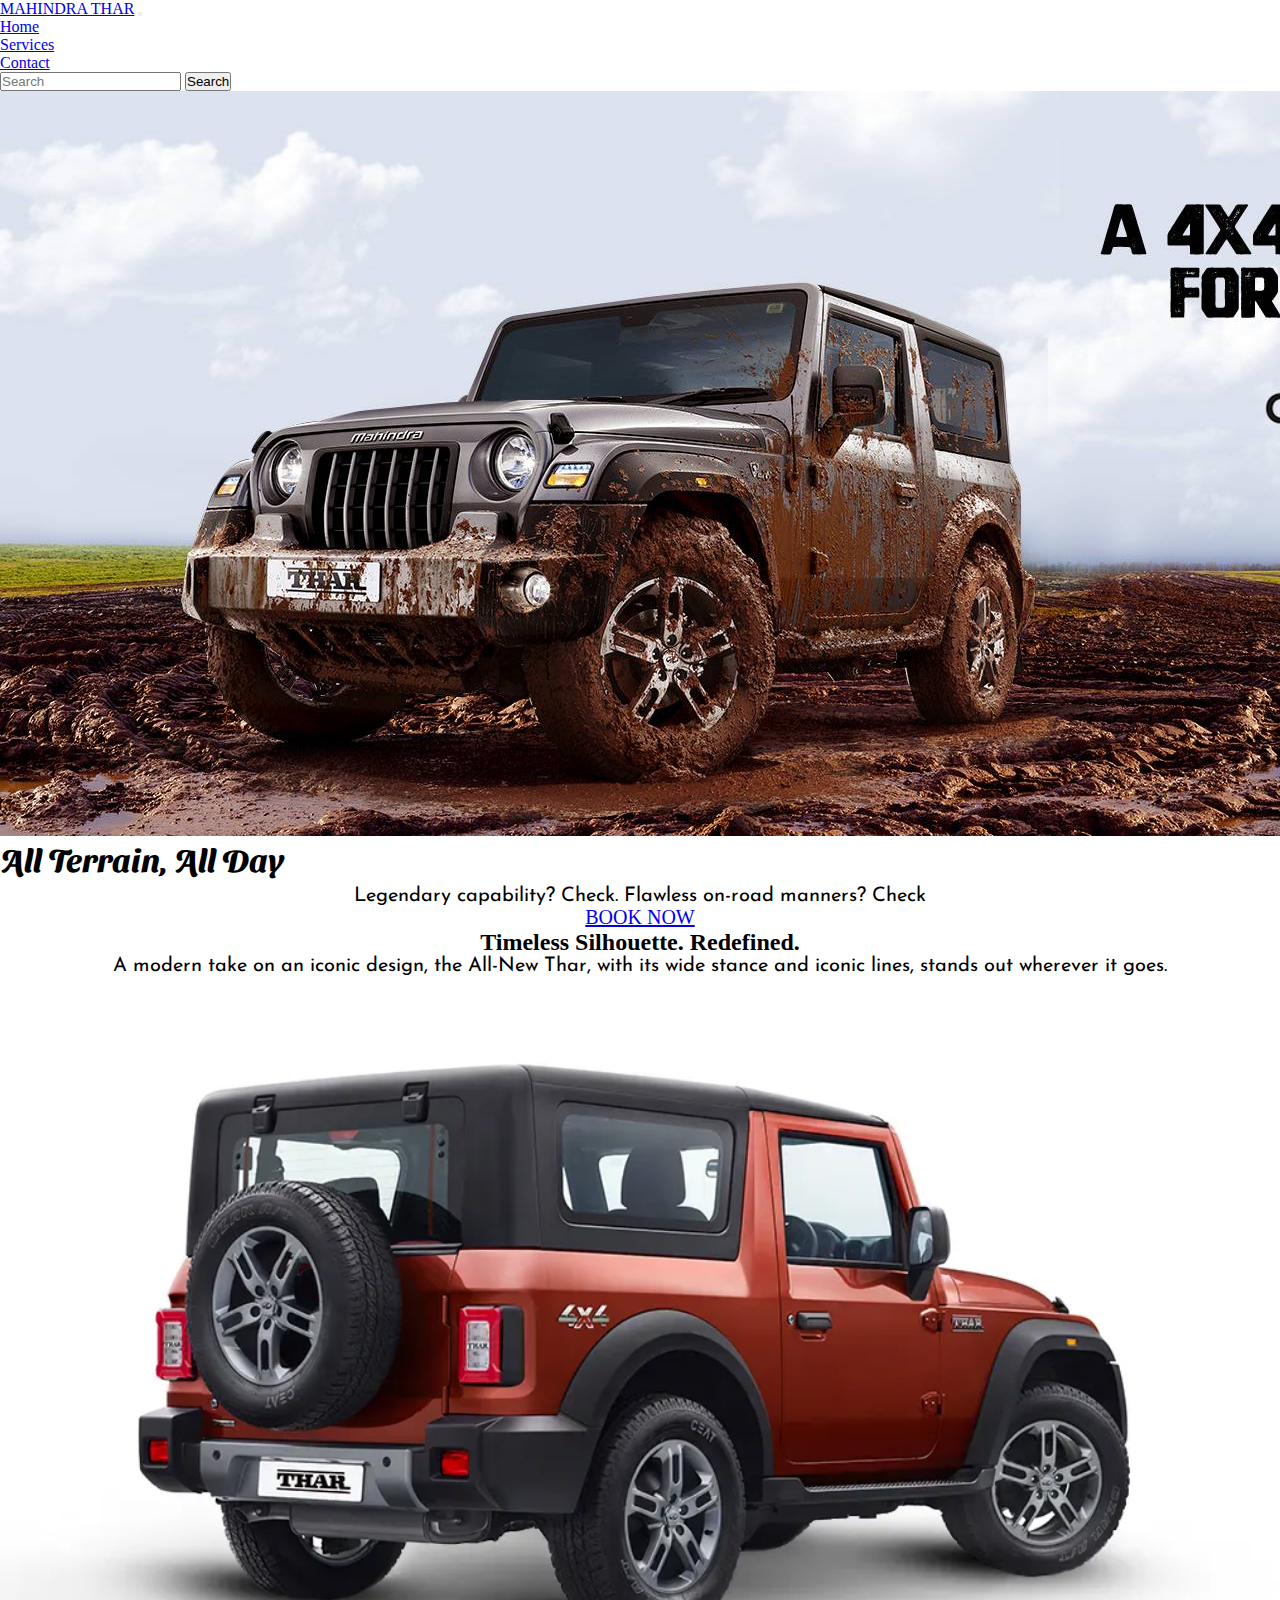
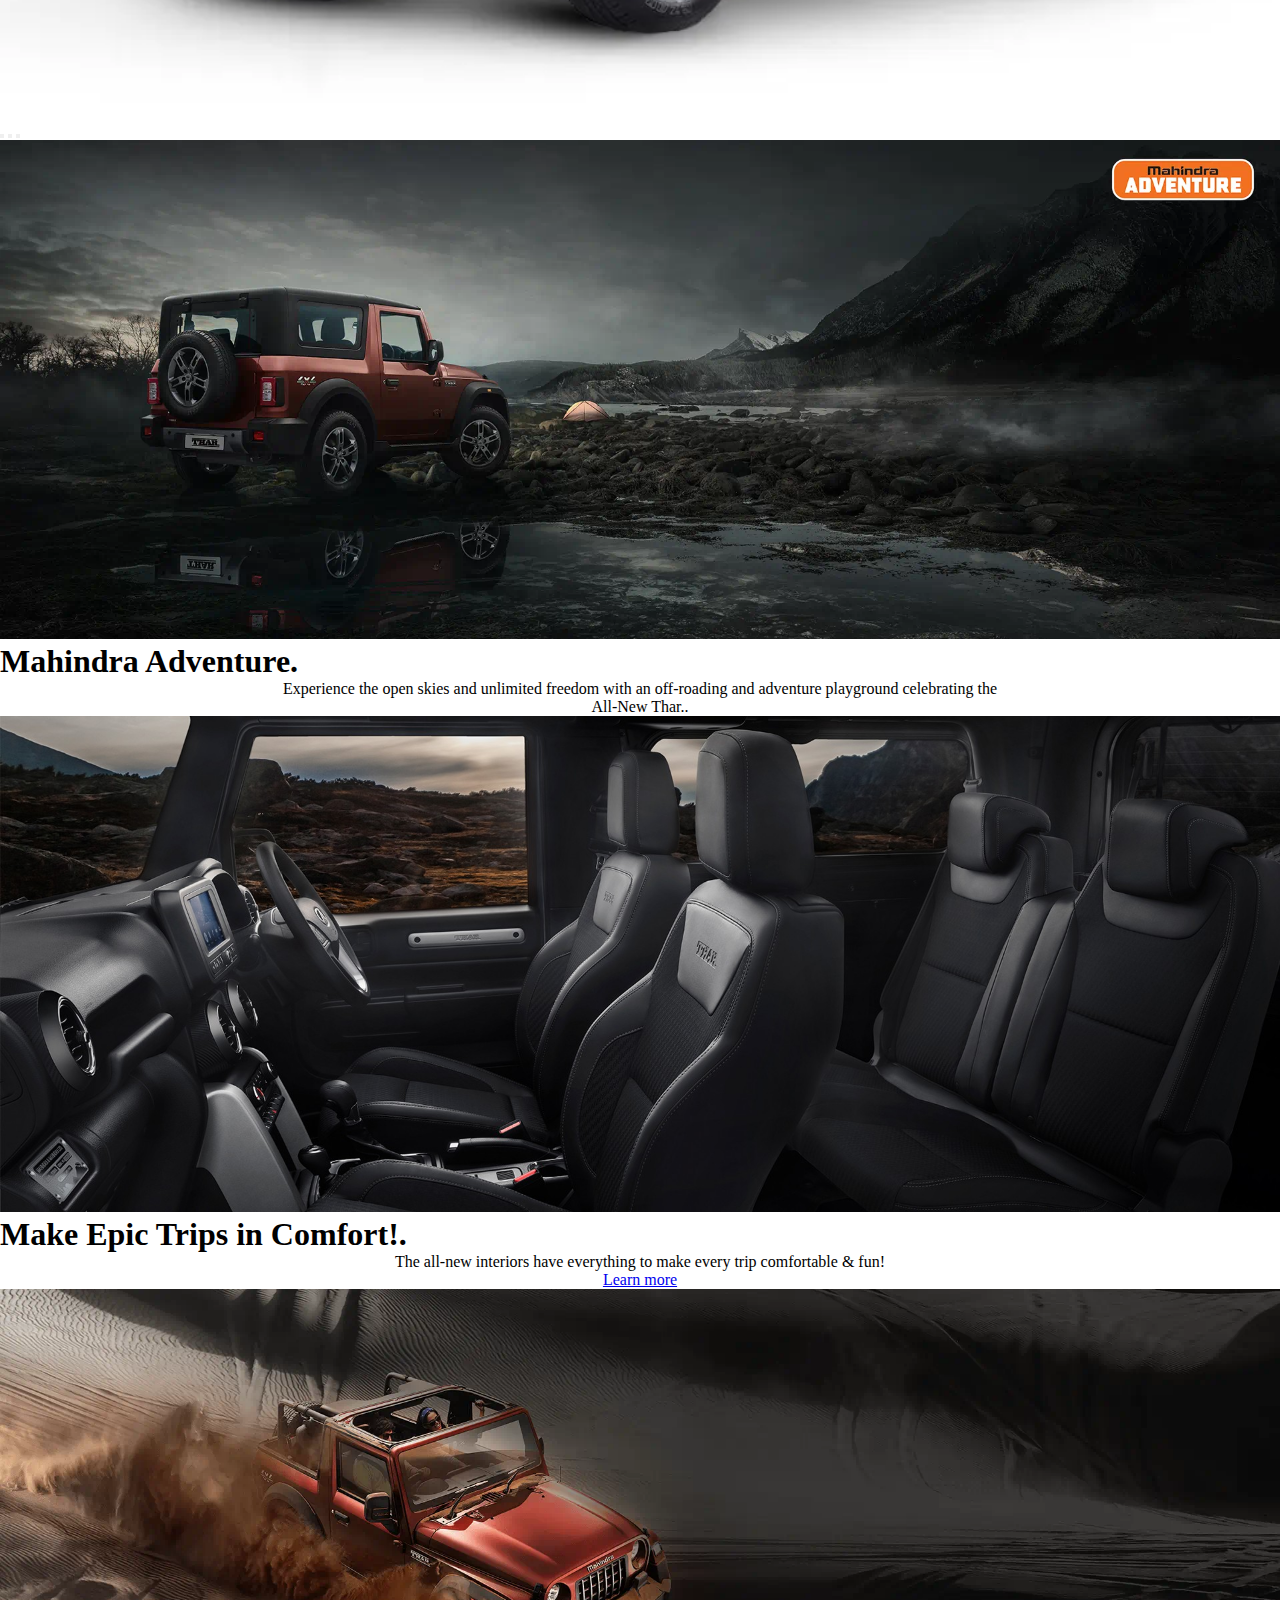
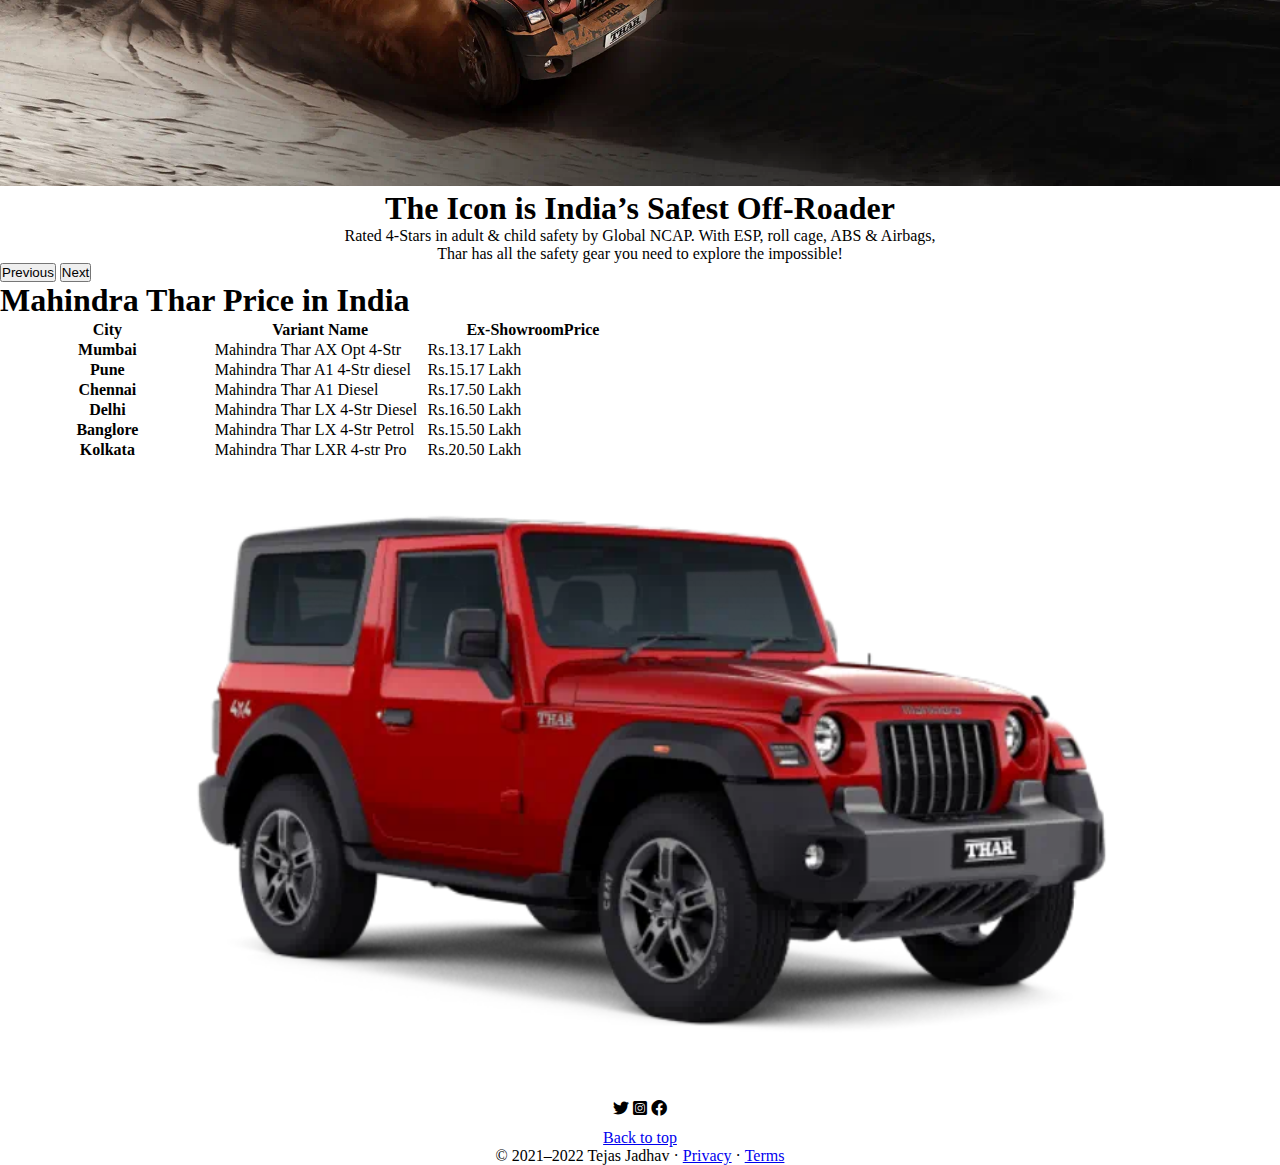
<file: index.html>
<!doctype html>
<html lang="en">

<head>
    <!-- Required meta tags -->
    <meta charset="utf-8">
    <meta name="viewport" content="width=device-width, initial-scale=1">

    <!-- Bootstrap CSS -->
    <link href="https://cdn.jsdelivr.net/npm/bootstrap@5.1.3/dist/css/bootstrap.min.css" rel="stylesheet"
        integrity="sha384-1BmE4kWBq78iYhFldvKuhfTAU6auU8tT94WrHftjDbrCEXSU1oBoqyl2QvZ6jIW3" crossorigin="anonymous">

    <link rel="stylesheet" href="style.css">


    <!-- Font Awesome CDN -->
    <link rel="stylesheet" href="https://cdnjs.cloudflare.com/ajax/libs/font-awesome/6.0.0/css/all.min.css">

    <title>The Cars</title>
</head>

<body>
    <nav class="navbar navbar-expand-lg navbar-dark bg-dark">
        <div class="container-fluid">
            <a class="navbar-brand" href="index.html">MAHINDRA THAR</a>
            <button class="navbar-toggler" type="button" data-bs-toggle="collapse"
                data-bs-target="#navbarSupportedContent" aria-controls="navbarSupportedContent" aria-expanded="false"
                aria-label="Toggle navigation">
                <span class="navbar-toggler-icon"></span>
            </button>
            <div class="collapse navbar-collapse" id="navbarSupportedContent">
                <ul class="navbar-nav me-auto mb-2 mb-lg-0">
                    <li class="nav-item">
                        <a class="nav-link active" aria-current="page" href="index.html">Home</a>
                    </li>
                    <li class="nav-item">
                        <a class="nav-link" href="services.html">Services</a>
                    </li>
                    <li class="nav-item">
                        <a class="nav-link" href="contact.html">Contact</a>
                    </li>
                </ul>
                <form class="d-flex">
                    <input class="form-control me-2" type="search" placeholder="Search" aria-label="Search">
                    <button class="btn btn-outline-success" type="submit">Search</button>
                </form>
            </div>
        </div>
    </nav>
    <div class="carousel-inner">
        <div class="carousel-item active">
            <img src="thar.jpg" class="d-block w-100" alt="...">
            <div class=" Heading carousel-caption d-none d-md-block " style="font-size:20px;;">
                <h5>All Terrain, All Day</h5>
                <p class="lead"> Legendary capability? Check. Flawless on-road manners? Check</p>
                <p><a class="btn btn-lg btn-danger" href="contact.html">BOOK NOW</a></p>
            </div>
        </div>
    </div>

    <div class="container my-4">
        <div class="row featurette d-flex justify-content-center align-items-center">
            <div class="col-md-6 " >
                <h2 class="featurette-heading " >Timeless Silhouette. Redefined.</h2>
                <p class="lead">A modern take on an iconic design, the All-New Thar, with its wide stance and iconic lines, stands out wherever it goes.
                </p>
            </div>
            <div class="col-md-6 ">
                <img class=" picture bd-placeholder-img bd-placeholder-img-lg featurette-image mx-auto" src="thar2.jpg"
                    width="100%" height="100%" alt="">
            </div>
        </div>
    </div>

    <div id="myCarousel" class="carousel slide" data-bs-ride="carousel">
        <div class="carousel-indicators">
            <button type="button" data-bs-target="#myCarousel" data-bs-slide-to="0" class=""
                aria-label="Slide 1"></button>
            <button type="button" data-bs-target="#myCarousel" data-bs-slide-to="1" aria-label="Slide 2" class="active"
                aria-current="true"></button>
            <button type="button" data-bs-target="#myCarousel" data-bs-slide-to="2" aria-label="Slide 3"
                class=""></button>
        </div>
        <div class="carousel-inner">
            <div class="carousel-item">
                <img class="bd-placeholder-img" width="100%" height="100%" src="60.jpg" alt="">
                <div class="container">
                    <div class="carousel-caption ">
                        <h1>Mahindra Adventure.</h1>
                        <p class="invisi">Experience the open skies and unlimited freedom with an off-roading and adventure playground celebrating the<br> All-New Thar..</p>

                    </div>
                </div>
            </div>



            <div class="carousel-item active">
                <img class="bd-placeholder-img" width="100%" height=100%" src="6.1.jpg" alt="">

                <div class="container">
                    <div class="carousel-caption">
                        <h1>Make Epic Trips in Comfort!.</h1>
                        <p class="invisi">The all-new interiors have everything to make every trip comfortable & fun!</p>
                        <p><a class="btn btn-sm btn-primary" href="contact.html">Learn more</a></p>
                    </div>
                </div>
            </div>
            <div class="carousel-item ">
                <img class="bd-placeholder-img" width="100%" height="100%" src="thar slide1.webp" alt="">
                <div class="container">
                    <div class="carousel-caption text-end ">
                        <center><h1>The Icon is India’s Safest Off-Roader</h1></center>
                        <p class="invisi">Rated 4-Stars in adult & child safety by Global NCAP. With ESP, roll cage, ABS & Airbags,<br> Thar has all the safety gear you need to explore the impossible!</p>
                    </div>
                </div>
            </div>

        </div>
        <button class="carousel-control-prev" type="button" data-bs-target="#myCarousel" data-bs-slide="prev">
            <span class="carousel-control-prev-icon" aria-hidden="true"></span>
            <span class="visually-hidden">Previous</span>
        </button>
        <button class="carousel-control-next" type="button" data-bs-target="#myCarousel" data-bs-slide="next">
            <span class="carousel-control-next-icon" aria-hidden="true"></span>
            <span class="visually-hidden">Next</span>
        </button>
    </div>



    <div id="specification">
        <div class="container my-4">
            <div class="row featurette d-flex justify-content-center align-items-center">
                <div class="col-md-6">
                    <h1 class="page-hading">Mahindra Thar Price in India</h1>

                    <div class="table-responsive">
                        <table class="table text-center">
                            <thead>
                                <tr>
                                    <th style="width: 32%;">City</th>
                                    <th style="width: 32%;">Variant Name</th>
                                    <th style="width:32%;">Ex-ShowroomPrice</th>
                                </tr>
                            </thead>
                            <tbody>
                                <tr>
                                    <th scope="row" class="text-start">Mumbai</th>
                                    <td><a href="#"></a> Mahindra Thar AX Opt 4-Str</td>
                                    <td><a href="#"></a> Rs.13.17 Lakh</td>

                                </tr>
                                <tr>
                                    <th scope="row" class="text-start">Pune</th>
                                    <td><a href="#"></a> Mahindra Thar A1 4-Str diesel</td>
                                    <td><a href="#"></a> Rs.15.17 Lakh</td>

                                </tr>
                                <tr>
                                    <th scope="row" class="text-start">Chennai</th>
                                    <td><a href="#"></a> Mahindra Thar A1 Diesel</td>
                                    <td><a href="#"></a> Rs.17.50 Lakh</td>
                                </tr>

                                <tr>
                                    <th scope="row" class="text-start">Delhi</th>
                                    <td><a href="#"></a> Mahindra Thar LX 4-Str Diesel</td>
                                    <td><a href="#"></a> Rs.16.50 Lakh</td>
                                </tr>
                                <tr>
                                    <th scope="row" class="text-start">Banglore</th>
                                    <td><a href="#"></a> Mahindra Thar LX 4-Str Petrol</td>
                                    <td><a href="#"></a> Rs.15.50 Lakh</td>
                                </tr>
                                <tr>
                                    <th scope="row" class="text-start">Kolkata</th>
                                    <td><a href="#"></a> Mahindra Thar LXR 4-str Pro</td>
                                    <td><a href="#"></a> Rs.20.50 Lakh</td>
                                </tr>
                            </tbody>
                        </table>
                    </div>

                </div>

                <div class="col-md-5">
                    <img class="bd-placeholder-img bd-placeholder-img-lg featurette-image mx-auto" src="5thar.jpg"
                        width="100%" height="100%" alt="">
                </div>
            </div>

        </div>

    </div>
    <footer class="container">
        <div class="icon">
            <i class="fa-brands fa-twitter"></i>
            <i class="fa-brands fa-instagram-square"></i>
            <i class="fa-brands fa-facebook"></i>
        </div>
        <p class="float-end"><a href="#">Back to top</a></p>
        <p>© 2021–2022 Tejas Jadhav · <a href="#">Privacy</a> · <a href="#">Terms</a></p>
      </footer>
    <!-- <footer class="py-5 row">
        <div class="icon">
            <div class="social-media"><i class="fa-brands fa-twitter"></i></div>
            <div class="social-media"><i class="fa-brands fa-instagram-square"></i></div>
            <div class="social-media"><i class="fa-brands fa-facebook"></i></div>
        </div>
        
        <div class="d-flex justify-content-center py-4 my-4 border-top">
            <p>Copyright ©2022 TCR INOVESTION, Inc. All rights reserved.</p>
        </div>
    </footer> -->
    <!-- Optional JavaScript; choose one of the two! -->

    <!-- Option 1: Bootstrap Bundle with Popper -->
    <script src="https://cdn.jsdelivr.net/npm/bootstrap@5.1.3/dist/js/bootstrap.bundle.min.js"
        integrity="sha384-ka7Sk0Gln4gmtz2MlQnikT1wXgYsOg+OMhuP+IlRH9sENBO0LRn5q+8nbTov4+1p"
        crossorigin="anonymous"></script>

    <!-- Option 2: Separate Popper and Bootstrap JS -->
    <!--
    <script src="https://cdn.jsdelivr.net/npm/@popperjs/core@2.10.2/dist/umd/popper.min.js" integrity="sha384-7+zCNj/IqJ95wo16oMtfsKbZ9ccEh31eOz1HGyDuCQ6wgnyJNSYdrPa03rtR1zdB" crossorigin="anonymous"></script>
    <script src="https://cdn.jsdelivr.net/npm/bootstrap@5.1.3/dist/js/bootstrap.min.js" integrity="sha384-QJHtvGhmr9XOIpI6YVutG+2QOK9T+ZnN4kzFN1RtK3zEFEIsxhlmWl5/YESvpZ13" crossorigin="anonymous"></script>
    -->
</body>

</html>
</file>
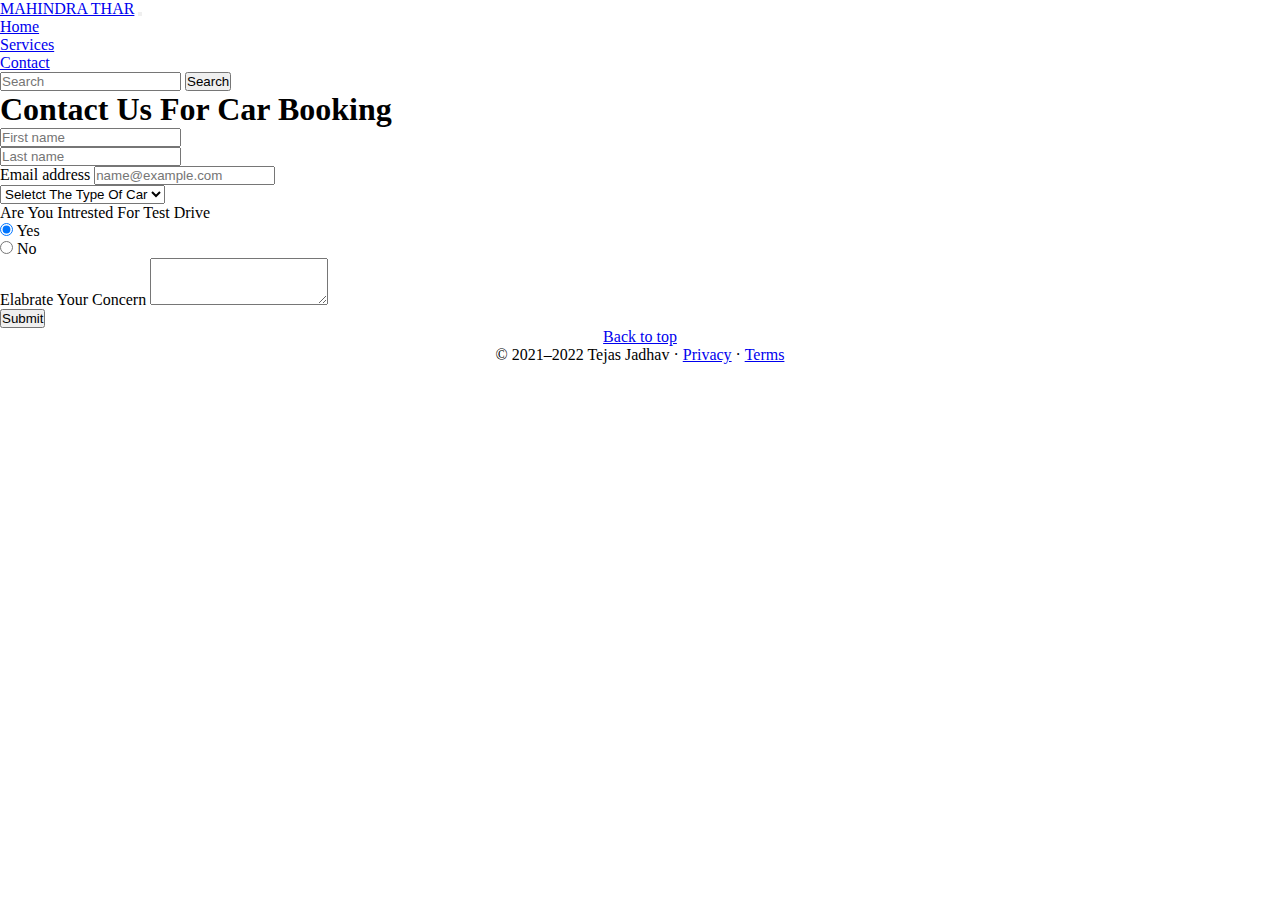
<file: contact.html>
<!doctype html>
<html lang="en">

<head>
    <!-- Required meta tags -->
    <meta charset="utf-8">
    <meta name="viewport" content="width=device-width, initial-scale=1">

    <!-- Bootstrap CSS -->
    <link href="https://cdn.jsdelivr.net/npm/bootstrap@5.1.3/dist/css/bootstrap.min.css" rel="stylesheet"
        integrity="sha384-1BmE4kWBq78iYhFldvKuhfTAU6auU8tT94WrHftjDbrCEXSU1oBoqyl2QvZ6jIW3" crossorigin="anonymous">

    <link rel="stylesheet" href="style.css">


    <!-- Font Awesome CDN -->
    <link rel="stylesheet" href="https://cdnjs.cloudflare.com/ajax/libs/font-awesome/6.0.0/css/all.min.css">

    <title>The Cars</title>
</head>

<body>
    <nav class="navbar navbar-expand-lg navbar-dark bg-dark">
        <div class="container-fluid">
            <a class="navbar-brand" href="index.html">MAHINDRA THAR</a>
            <button class="navbar-toggler" type="button" data-bs-toggle="collapse"
                data-bs-target="#navbarSupportedContent" aria-controls="navbarSupportedContent" aria-expanded="false"
                aria-label="Toggle navigation">
                <span class="navbar-toggler-icon"></span>
            </button>
            <div class="collapse navbar-collapse" id="navbarSupportedContent">
                <ul class="navbar-nav me-auto mb-2 mb-lg-0">
                    <li class="nav-item">
                        <a class="nav-link " aria-current="page" href="index.html">Home</a>
                    </li>
                    <li class="nav-item">
                        <a class="nav-link" href="services.html">Services</a>
                    </li>
                    <li class="nav-item">
                        <a class="nav-link active" href="contact.html">Contact</a>
                    </li>
                </ul>
                <form class="d-flex">
                    <input class="form-control me-2" type="search" placeholder="Search" aria-label="Search">
                    <button class="btn btn-outline-success" type="submit">Search</button>
                </form>
            </div>
        </div>
    </nav>

    <div class="container my-4">
        <h1>Contact Us For Car Booking</h1>
        <form action="">
            <div class="row">
                <div class="col">
                    <input type="text" class="form-control" placeholder="First name" aria-label="First name">
                </div>
                <div class="col">
                    <input type="text" class="form-control" placeholder="Last name" aria-label="Last name">
                </div>
            </div>
            <div class="mb-3">
                <label for="exampleFormControlInput1" class="form-label">Email address</label>
                <input type="email" class="form-control" id="exampleFormControlInput1" placeholder="name@example.com">
            </div>
            <select class="form-select" aria-label="Default select example">
                <option selected>Seletct The Type Of Car</option>
                <option value="1">Thar</option>
                <option value="2">XUV700</option>
                <option value="3">SCORPIO</option>
                <option value="4">ALTURAS G4</option>
                <option value="5">BOLERO NEO</option>
                <option value="6">KUV-100</option>
                <option value="7">OTHERS</option>
                
            </select>
            <legend class="col-form-label col-sm-2 pt-0">Are You Intrested For Test Drive</legend>
            <div class="col-sm-10">
                <div class="form-check">
                    <input class="form-check-input" type="radio" name="gridRadios" id="gridRadios1" value="option1"
                        checked>
                    <label class="form-check-label" for="gridRadios1">
                        Yes
                    </label>
                </div>
                <div class="form-check">
                    <input class="form-check-input" type="radio" name="gridRadios" id="gridRadios2" value="option2">
                    <label class="form-check-label" for="gridRadios2">
                        No
                    </label>
                </div>
            </div>
            <div class="mb-3">
                <label for="exampleFormControlTextarea1" class="form-label">Elabrate Your Concern</label>
                <textarea class="form-control" id="exampleFormControlTextarea1" rows="3"></textarea>
            </div>

            <button type="submit" class="btn btn-primary">Submit</button>
        </form>
    </div>

    <p class="float-end"><a href="#">Back to top</a></p>
    <p>© 2021–2022 Tejas Jadhav · <a href="#">Privacy</a> · <a href="#">Terms</a></p>
  </footer>
<!-- <footer class="py-5 row">
    <div class="icon">
        <div class="social-media"><i class="fa-brands fa-twitter"></i></div>
        <div class="social-media"><i class="fa-brands fa-instagram-square"></i></div>
        <div class="social-media"><i class="fa-brands fa-facebook"></i></div>
    </div>
    
    <div class="d-flex justify-content-center py-4 my-4 border-top">
        <p>Copyright ©2022 TCR INOVESTION, Inc. All rights reserved.</p>
    </div>
</footer> -->
<!-- Optional JavaScript; choose one of the two! -->

<!-- Option 1: Bootstrap Bundle with Popper -->
<script src="https://cdn.jsdelivr.net/npm/bootstrap@5.1.3/dist/js/bootstrap.bundle.min.js"
    integrity="sha384-ka7Sk0Gln4gmtz2MlQnikT1wXgYsOg+OMhuP+IlRH9sENBO0LRn5q+8nbTov4+1p"
    crossorigin="anonymous"></script>

<!-- Option 2: Separate Popper and Bootstrap JS -->
<!--
<script src="https://cdn.jsdelivr.net/npm/@popperjs/core@2.10.2/dist/umd/popper.min.js" integrity="sha384-7+zCNj/IqJ95wo16oMtfsKbZ9ccEh31eOz1HGyDuCQ6wgnyJNSYdrPa03rtR1zdB" crossorigin="anonymous"></script>
<script src="https://cdn.jsdelivr.net/npm/bootstrap@5.1.3/dist/js/bootstrap.min.js" integrity="sha384-QJHtvGhmr9XOIpI6YVutG+2QOK9T+ZnN4kzFN1RtK3zEFEIsxhlmWl5/YESvpZ13" crossorigin="anonymous"></script>
-->
</body>

</html>
</file>
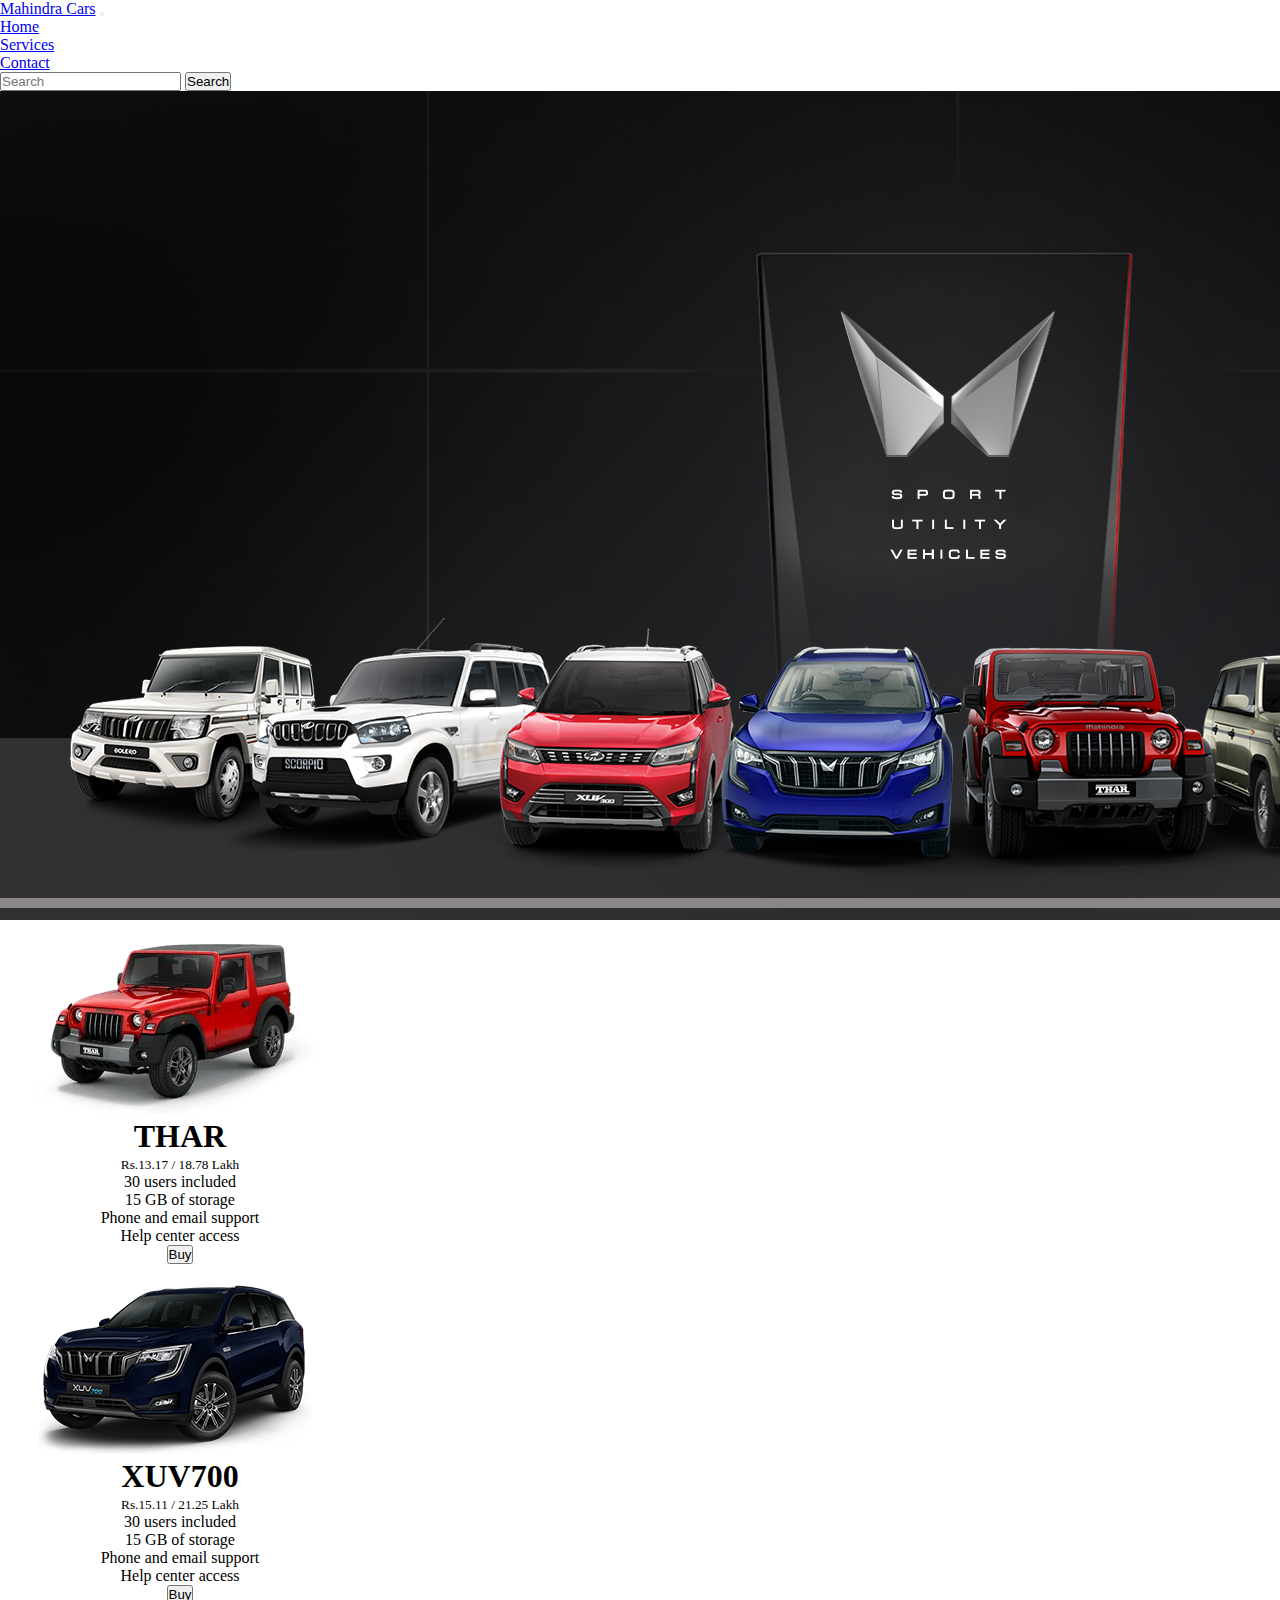
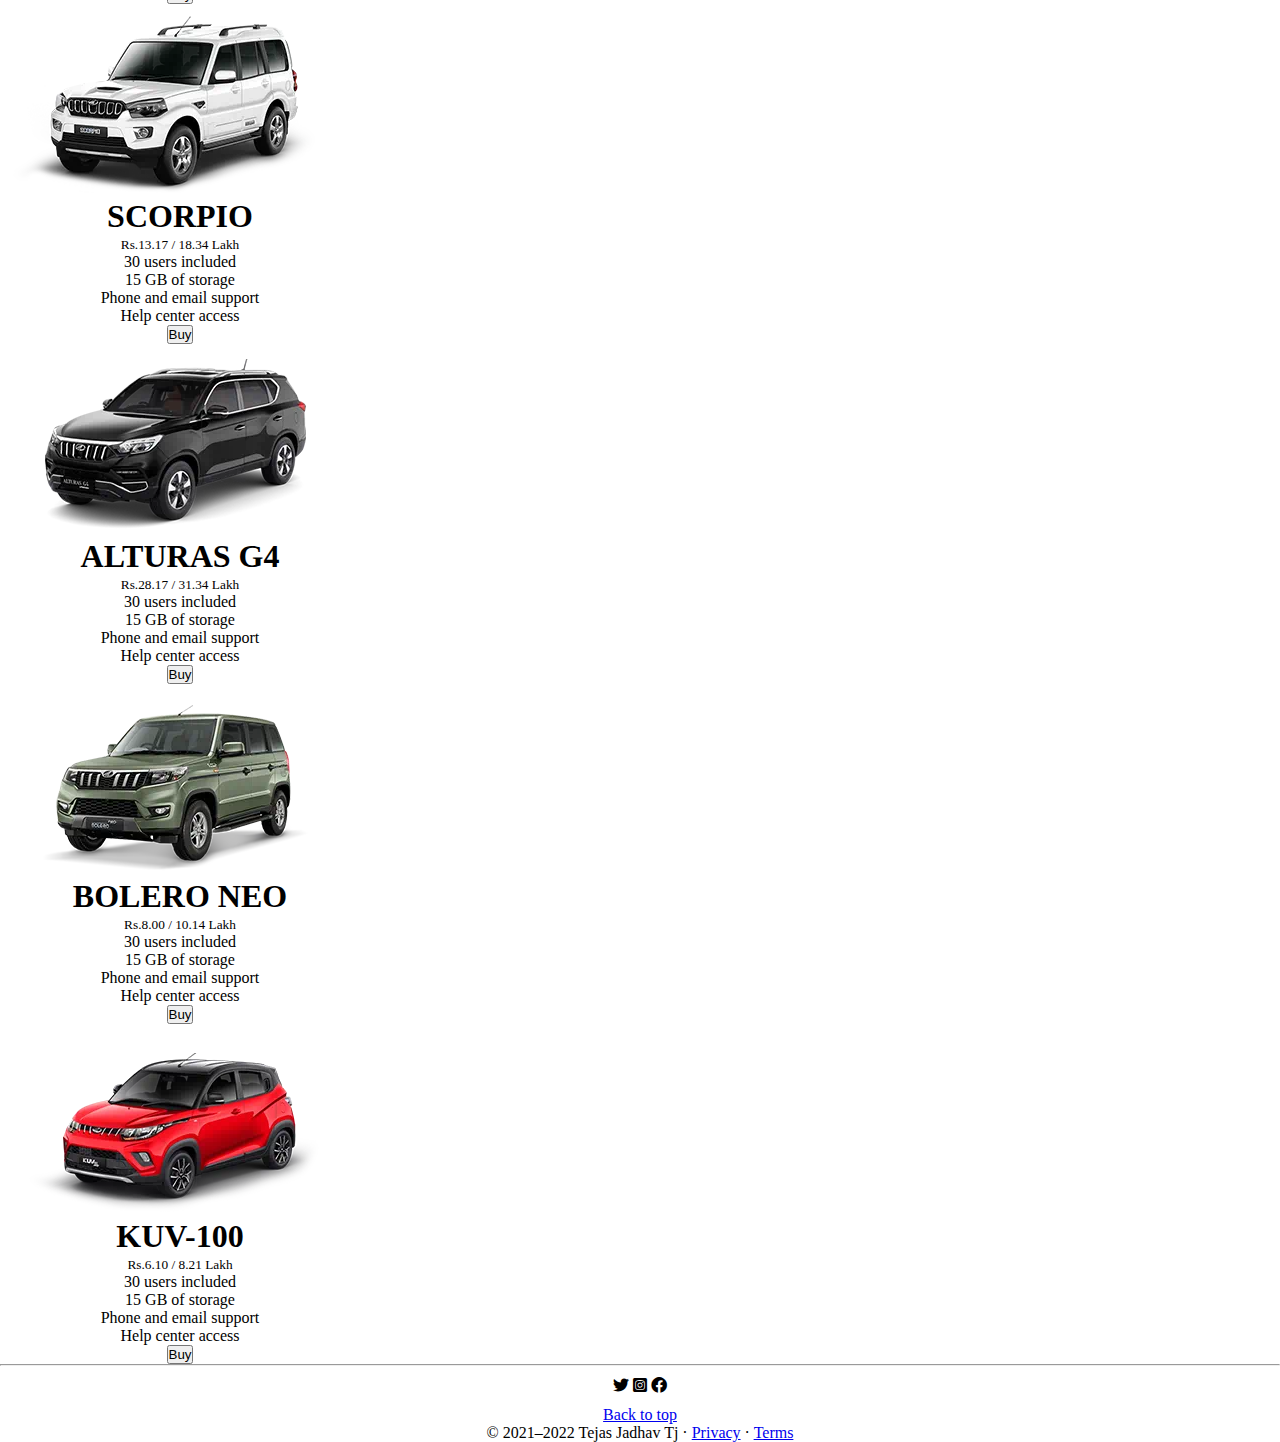
<file: services.html>
<!doctype html>
<html lang="en">

<head>
  <!-- Required meta tags -->
  <meta charset="utf-8">
  <meta name="viewport" content="width=device-width, initial-scale=1">

  <!-- Bootstrap CSS -->
  <link href="https://cdn.jsdelivr.net/npm/bootstrap@5.1.3/dist/css/bootstrap.min.css" rel="stylesheet"
    integrity="sha384-1BmE4kWBq78iYhFldvKuhfTAU6auU8tT94WrHftjDbrCEXSU1oBoqyl2QvZ6jIW3" crossorigin="anonymous">

  <link rel="stylesheet" href="style.css">


  <!-- Font Awesome CDN -->
  <link rel="stylesheet" href="https://cdnjs.cloudflare.com/ajax/libs/font-awesome/6.0.0/css/all.min.css">

  <title>The Cars</title>
</head>

<body>
  <nav class="navbar navbar-expand-lg navbar-dark bg-dark">
    <div class="container-fluid">
      <a class="navbar-brand" href="index.html">Mahindra Cars</a>
      <button class="navbar-toggler" type="button" data-bs-toggle="collapse" data-bs-target="#navbarSupportedContent"
        aria-controls="navbarSupportedContent" aria-expanded="false" aria-label="Toggle navigation">
        <span class="navbar-toggler-icon"></span>
      </button>
      <div class="collapse navbar-collapse" id="navbarSupportedContent">
        <ul class="navbar-nav me-auto mb-2 mb-lg-0">
          <li class="nav-item">
            <a class="nav-link" aria-current="page" href="index.html">Home</a>
          </li>
          <li class="nav-item ">
            <a class="nav-link active" href="services.html">Services</a>
          </li>
          <li class="nav-item">
            <a class="nav-link" href="contact.html">Contact</a>
          </li>
        </ul>
        <form class="d-flex">
          <input class="form-control me-2" type="search" placeholder="Search" aria-label="Search">
          <button class="btn btn-outline-success" type="submit">Search</button>
        </form>
      </div>
    </div>
  </nav>
  <div class="carousel-inner">
    <div class="carousel-item active">
      <img src="Services intro.jpg" class="d-block w-100" alt="...">
    </div>
  </div>

  <div class="container my-4">
    <div class="row">

      <div class="card col-lg-4 border-primary" style="width: 350px; ">
        <div class="card-header text-white bg-dark border-primary">
          <h4 class="my-0 fw-normal"><img src="thar1.png" alt=""></h4>
        </div>
        <div class="card-body">

          <h1 class="card-title pricing-card-title">THAR</h1>
          <small class="text-muted fw-light">Rs.13.17 / 18.78 Lakh</small>
          <ul class="list-unstyled mt-3 mb-4">
            <li>30 users included</li>
            <li>15 GB of storage</li>
            <li>Phone and email support</li>
            <li>Help center access</li>
          </ul>
          <button type="button" class="w-100 btn btn-lg btn-danger">Buy</button>
        </div>
      </div>
      <div class="card col-lg-4 border-primary" style="width: 350px; ">
        <div class="card-header  text-white bg-dark border-primary">
          <h4 class="my-0 fw-normal"><img src="xuv700.png" alt=""></h4>
        </div>
        <div class="card-body">
          <h1 class="card-title pricing-card-title">XUV700</h1>
          <small class="text-muted fw-light">Rs.15.11 / 21.25 Lakh</small>
          <ul class="list-unstyled mt-3 mb-4">
            <li>30 users included</li>
            <li>15 GB of storage</li>
            <li>Phone and email support</li>
            <li>Help center access</li>
          </ul>

          <button type="button" class="w-100 btn btn-lg btn-danger">Buy</button>
        </div>
      </div>
      <div class="card col-lg-4 border-primary" style="width: 350px; ">
        <div class="card-header  text-white bg-dark border-primary">
          <h4 class="image"><img src="scorpio.png" alt=""></h4>
        </div>
        <div class="card-body">
          <h1 class="card-title pricing-card-title">SCORPIO</h1>
          <small class="text-muted fw-light">Rs.13.17 / 18.34 Lakh</small>
          <ul class="list-unstyled mt-3 mb-4">
            <li>30 users included</li>
            <li>15 GB of storage</li>
            <li>Phone and email support</li>
            <li>Help center access</li>
          </ul>
          <button type="button" class="w-100 btn btn-lg btn-danger">Buy</button>
        </div>
      </div>

    </div>
  </div>

  <div class="container my-4">
    <div class="row">

      <div class="card col-lg-4 border-primary" style="width: 350px; ">
        <div class="card-header text-white bg-dark border-primary">
          <h4 class="my-0"><img src="alturas.png" alt=""></h4>
        </div>
        <div class="card-body">
          <h1></h1>
          <h1 class="card-title pricing-card-title">ALTURAS G4</h1>
          <small class="text-muted fw-light">Rs.28.17 / 31.34 Lakh</small>
          <ul class="list-unstyled mt-3 mb-4">
            <li>30 users included</li>
            <li>15 GB of storage</li>
            <li>Phone and email support</li>
            <li>Help center access</li>
          </ul>
          <button type="button" class="w-100 btn btn-lg btn-danger">Buy</button>
        </div>
      </div>
      <div class="card col-lg-4 border-primary" style="width: 350px; ">
        <div class="card-header  text-white bg-dark border-primary">
          <h4 class="my-0 fw-normal"><img src="bolero-neo.png" alt=""></h4>
        </div>
        <div class="card-body">
          <h1 class="card-title pricing-card-title">BOLERO NEO</h1>
          <small class="text-muted fw-light">Rs.8.00 / 10.14 Lakh</small>
          <ul class="list-unstyled mt-3 mb-4">
            <li>30 users included</li>
            <li>15 GB of storage</li>
            <li>Phone and email support</li>
            <li>Help center access</li>
          </ul>

          <button type="button" class="w-100 btn btn-lg btn-danger">Buy</button>
        </div>
      </div>
      <div class="card col-lg-4 border-primary" style="width: 350px; ">
        <div class="card-header  text-white bg-dark border-primary">
          <h4 class="image"><img src="kuv-100-nxt.png" alt=""></h4>
        </div>
        <div class="card-body">
          <h1 class="card-title pricing-card-title">KUV-100</h1>
          <small class="text-muted fw-light">Rs.6.10 / 8.21 Lakh</small>
          <ul class="list-unstyled mt-3 mb-4">
            <li>30 users included</li>
            <li>15 GB of storage</li>
            <li>Phone and email support</li>
            <li>Help center access</li>
          </ul>
          <button type="button" class="w-100 btn btn-lg btn-danger">Buy</button>
        </div>
      </div>

    </div>
  </div>
 

<hr>
  <footer class="container">
    <div class="icon">
      <i class="fa-brands fa-twitter"></i>
      <i class="fa-brands fa-instagram-square"></i>
      <i class="fa-brands fa-facebook"></i>
    </div>
    <p class="float-end"><a href="#">Back to top</a></p>
    <p>© 2021–2022 Tejas Jadhav Tj · <a href="#">Privacy</a> · <a href="#">Terms</a></p>
  </footer>

  <!-- Optional JavaScript; choose one of the two! -->

  <!-- Option 1: Bootstrap Bundle with Popper -->
  <script src="https://cdn.jsdelivr.net/npm/bootstrap@5.1.3/dist/js/bootstrap.bundle.min.js"
    integrity="sha384-ka7Sk0Gln4gmtz2MlQnikT1wXgYsOg+OMhuP+IlRH9sENBO0LRn5q+8nbTov4+1p"
    crossorigin="anonymous"></script>

  <!-- Option 2: Separate Popper and Bootstrap JS -->
  <!--
    <script src="https://cdn.jsdelivr.net/npm/@popperjs/core@2.10.2/dist/umd/popper.min.js" integrity="sha384-7+zCNj/IqJ95wo16oMtfsKbZ9ccEh31eOz1HGyDuCQ6wgnyJNSYdrPa03rtR1zdB" crossorigin="anonymous"></script>
    <script src="https://cdn.jsdelivr.net/npm/bootstrap@5.1.3/dist/js/bootstrap.min.js" integrity="sha384-QJHtvGhmr9XOIpI6YVutG+2QOK9T+ZnN4kzFN1RtK3zEFEIsxhlmWl5/YESvpZ13" crossorigin="anonymous"></script>
    -->
</body>

</html>
</body>

</html>
</file>
<file: style.css>
@import url('https://fonts.googleapis.com/css2?family=Sansita+Swashed:wght@700&display=swap');
@import url('https://fonts.googleapis.com/css2?family=Josefin+Sans:wght@500&display=swap');

*{
    margin: 0;
    padding: 0;
}

.icon{
    text-align: center;
    color:#000;
   line-height:2.5rem ; 

}

h2{
    text-align: center;
}
h5{
    margin-top: 0;
margin-bottom: .5rem;
font-size: 2rem;
font-weight: bolder;
line-height: 1.2;
}
.Heading h5{
    font-family: 'Sansita Swashed', cursive;
    font-size: 2rem;
}
.lead{
    font-family: 'Josefin Sans', sans-serif;
    font-size: 1.25rem;
    
    text-align: center;
}

footer,p{
    text-align: center;
}




/* *******************services CSS****************** */

.card{

    margin: 10px 0px 0px 5px;
}
.card-body{
    text-align: center;
}

/* ****************************************media queries */
@media (max-width:390px){
    /* .carousel-inner .carousel-item h1{
        visibility: collapse;
        
    } */
    .invisi{
        visibility: hidden;
    }
    
}
</file>
